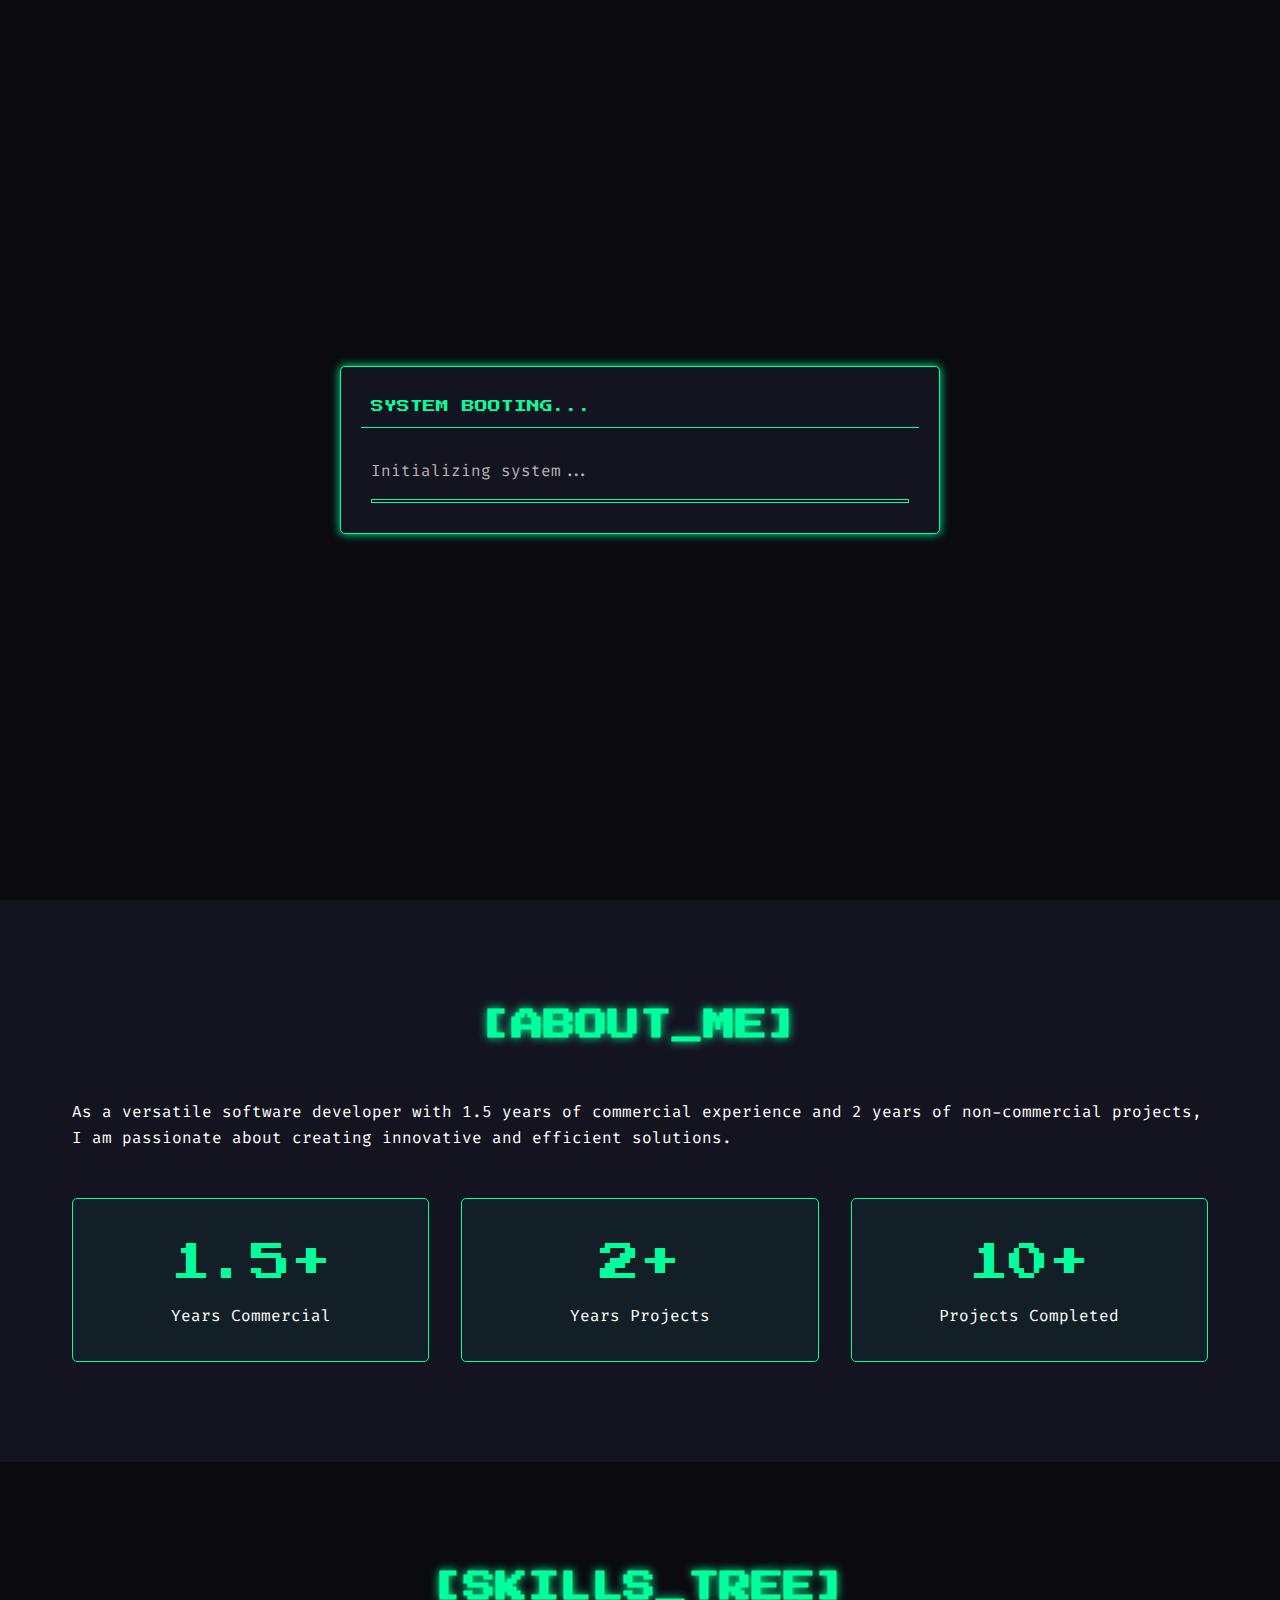
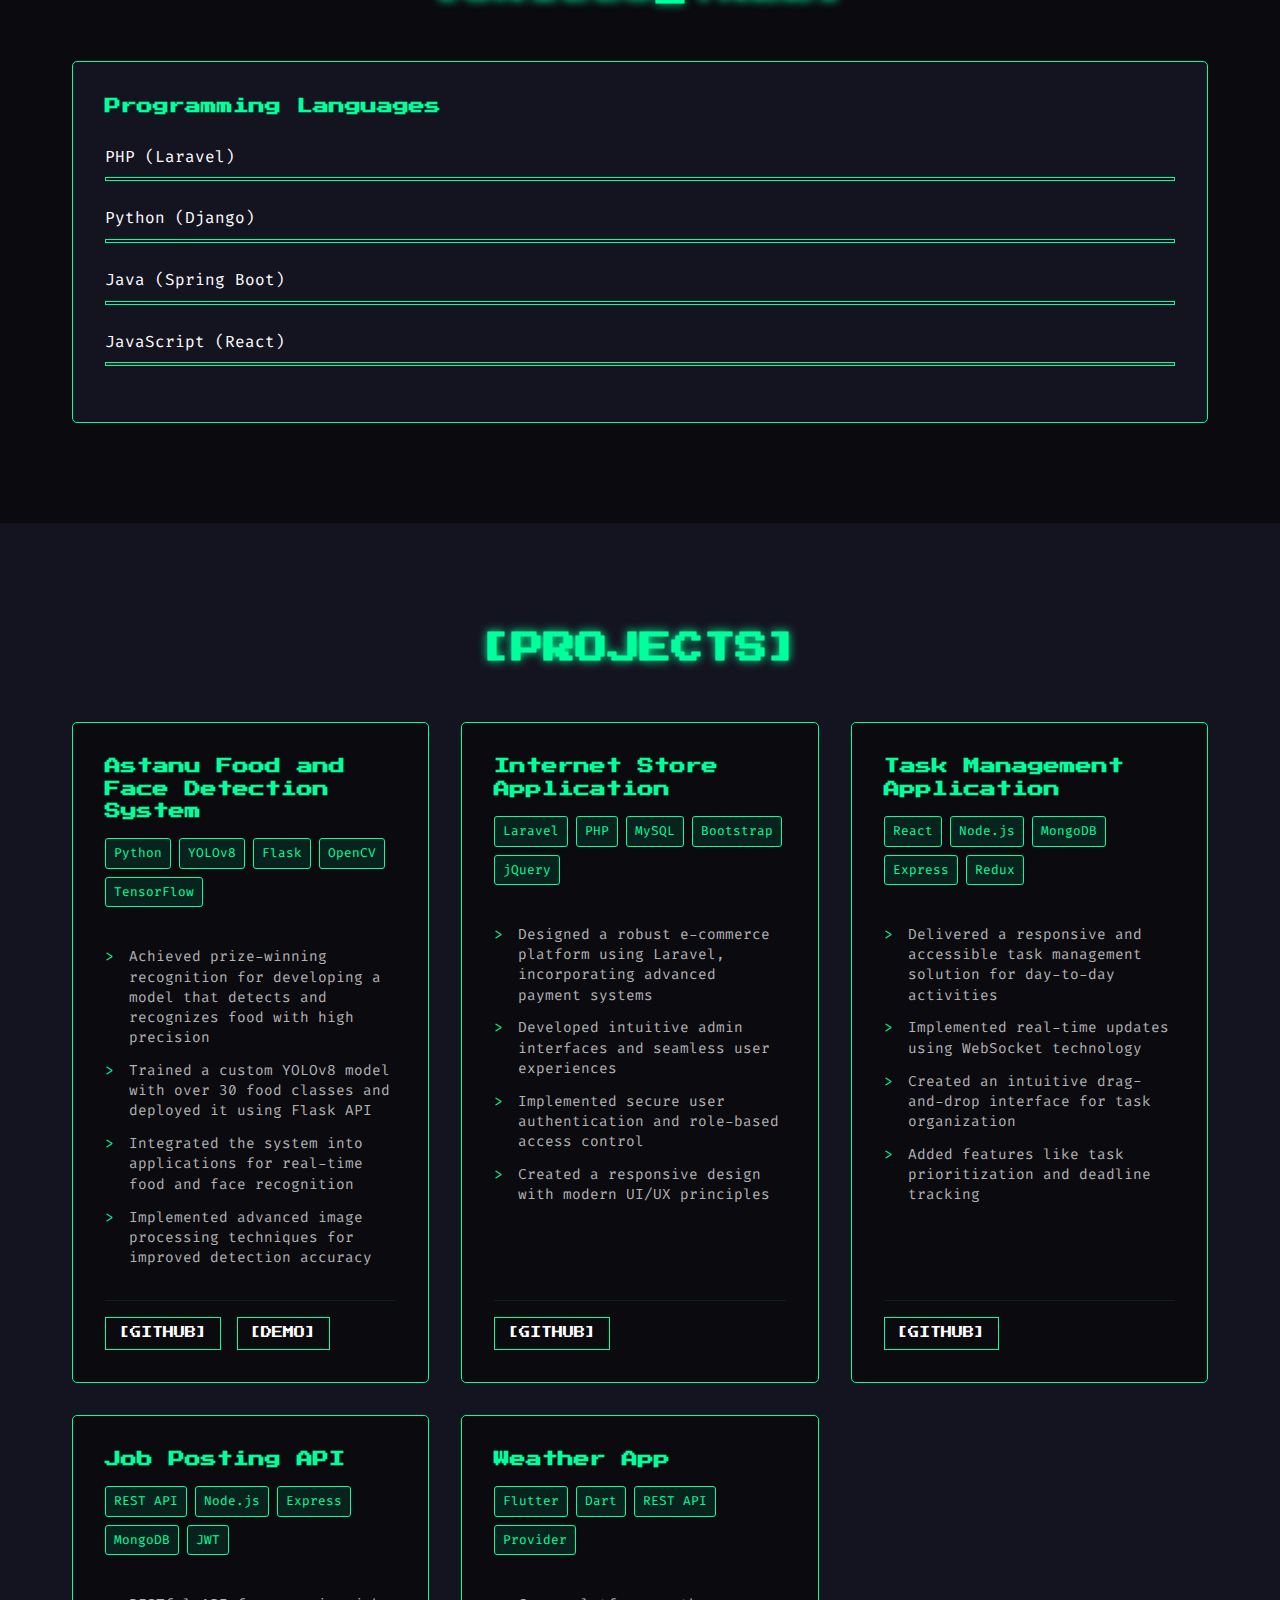
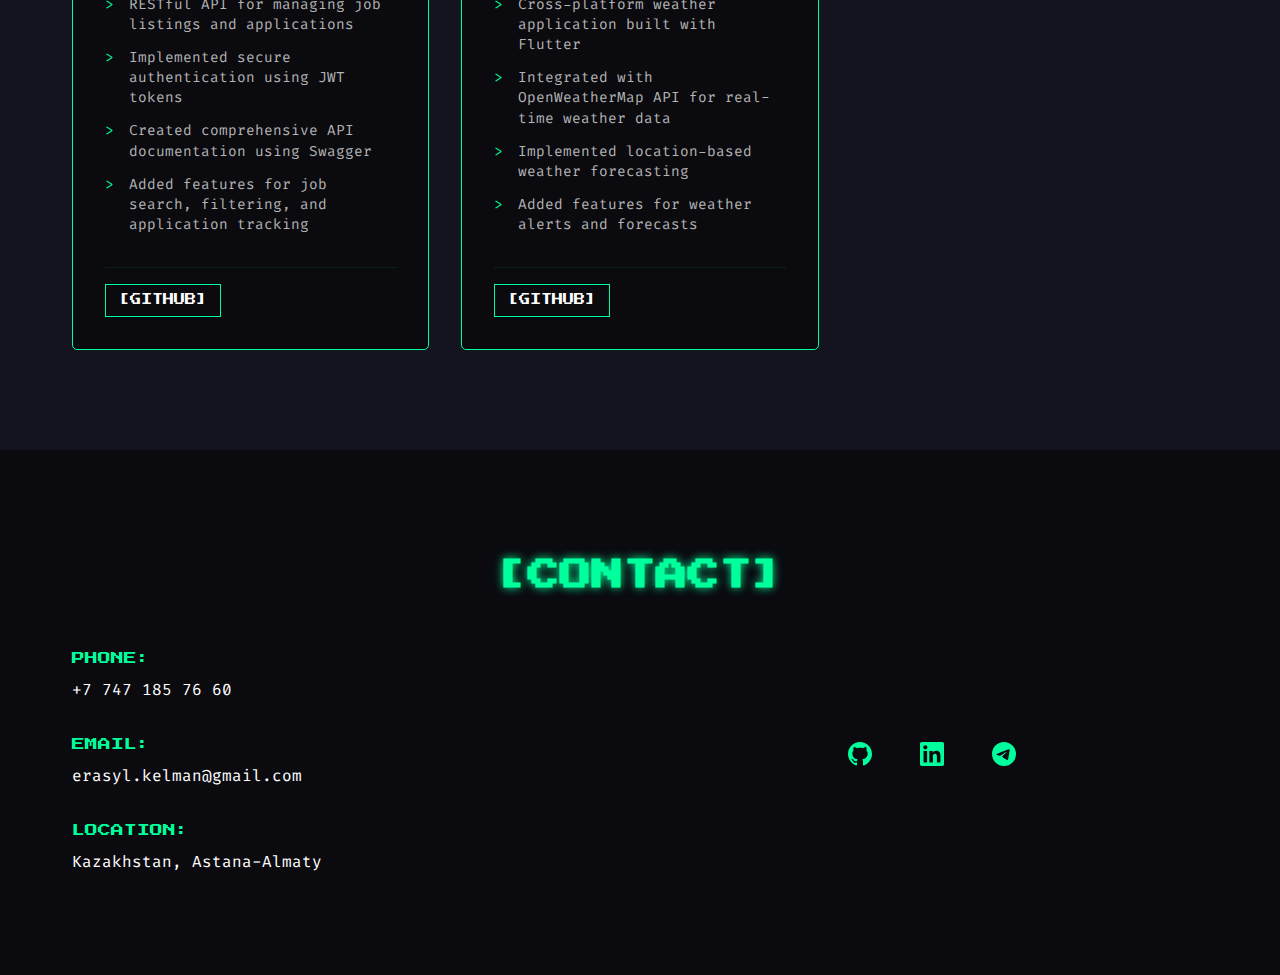
<file: index.html>
<!DOCTYPE html>
<html lang="en">
<head>
    <meta charset="UTF-8">
    <meta name="viewport" content="width=device-width, initial-scale=1.0">
    <meta name="description" content="Kelman Erasyl - Software Developer Portfolio">
    <title>Kelman Erasyl | Software Developer</title>
    <link href="https://fonts.googleapis.com/css2?family=Press+Start+2P&family=Fira+Code:wght@400;500;600&display=swap" rel="stylesheet">
    <link rel="stylesheet" href="style.css">
</head>
<body class="cyberpunk-theme">
    <!-- Preloader -->
    <div class="preloader">
        <div class="terminal">
            <div class="terminal-header">
                <span class="terminal-title">SYSTEM BOOTING...</span>
            </div>
            <div class="terminal-content">
                <div class="loading-text">Initializing system...</div>
                <div class="progress-bar"></div>
            </div>
        </div>
    </div>

    <!-- Main Navigation -->
    <nav class="cyber-nav">
        <div class="nav-container">
            <div class="nav-logo">KE_DEV</div>
            <div class="nav-links">
                <a href="#about" class="cyber-button">[ABOUT]</a>
                <a href="#skills" class="cyber-button">[SKILLS]</a>
                <a href="#projects" class="cyber-button">[PROJECTS]</a>
                <a href="#contact" class="cyber-button">[CONTACT]</a>
            </div>
        </div>
    </nav>

    <!-- Hero Section -->
    <section id="hero" class="hero-section">
        <div class="glitch-container">
            <h1 class="glitch-text" data-text="KELMAN ERASYL">KELMAN ERASYL</h1>
            <div class="cyber-subtitle">SOFTWARE DEVELOPER</div>
        </div>
        <div class="matrix-rain"></div>
        <div class="hero-description">
            <p class="typing-text">> Full-stack developer crafting digital experiences</p>
            <p class="typing-text">> Transforming ideas into interactive reality</p>
        </div>
    </section>

    <!-- About Section -->
    <section id="about" class="about-section">
        <div class="section-header">
            <h2 class="cyber-heading">[ABOUT_ME]</h2>
        </div>
        <div class="about-content">
            <div class="about-text">
                <p>As a versatile software developer with 1.5 years of commercial experience and 2 years of non-commercial projects, I am passionate about creating innovative and efficient solutions.</p>
                <div class="stats-container">
                    <div class="stat-item">
                        <span class="stat-value">1.5+</span>
                        <span class="stat-label">Years Commercial</span>
                    </div>
                    <div class="stat-item">
                        <span class="stat-value">2+</span>
                        <span class="stat-label">Years Projects</span>
                    </div>
                    <div class="stat-item">
                        <span class="stat-value">10+</span>
                        <span class="stat-label">Projects Completed</span>
                    </div>
                </div>
            </div>
        </div>
    </section>

    <!-- Skills Section -->
    <section id="skills" class="skills-section">
        <div class="section-header">
            <h2 class="cyber-heading">[SKILLS_TREE]</h2>
        </div>
        <div class="skills-grid">
            <div class="skill-category">
                <h3 class="category-title">Programming Languages</h3>
                <div class="skill-items">
                    <div class="skill-item" data-level="90">
                        <span class="skill-name">PHP (Laravel)</span>
                        <div class="skill-bar"></div>
                    </div>
                    <div class="skill-item" data-level="85">
                        <span class="skill-name">Python (Django)</span>
                        <div class="skill-bar"></div>
                    </div>
                    <div class="skill-item" data-level="80">
                        <span class="skill-name">Java (Spring Boot)</span>
                        <div class="skill-bar"></div>
                    </div>
                    <div class="skill-item" data-level="85">
                        <span class="skill-name">JavaScript (React)</span>
                        <div class="skill-bar"></div>
                    </div>
                </div>
            </div>
        </div>
    </section>

    <!-- Projects Section -->
    <section id="projects" class="projects-section">
        <div class="section-header">
            <h2 class="cyber-heading">[PROJECTS]</h2>
        </div>
        <div class="projects-grid">
            <div class="project-card">
                <div class="project-header">
                    <h3>Astanu Food and Face Detection System</h3>
                    <div class="project-tech">
                        <span class="tech-tag">Python</span>
                        <span class="tech-tag">YOLOv8</span>
                        <span class="tech-tag">Flask</span>
                        <span class="tech-tag">OpenCV</span>
                        <span class="tech-tag">TensorFlow</span>
                    </div>
                </div>
                <div class="project-description">
                    <ul class="project-achievements">
                        <li>Achieved prize-winning recognition for developing a model that detects and recognizes food with high precision</li>
                        <li>Trained a custom YOLOv8 model with over 30 food classes and deployed it using Flask API</li>
                        <li>Integrated the system into applications for real-time food and face recognition</li>
                        <li>Implemented advanced image processing techniques for improved detection accuracy</li>
                    </ul>
                </div>
                <div class="project-links">
                    <a href="https://github.com/Lelouchhikka/Astanu-Food-Detection" class="cyber-button" target="_blank">[GITHUB]</a>
                    <a href="#" class="cyber-button">[DEMO]</a>
                </div>
            </div>

            <div class="project-card">
                <div class="project-header">
                    <h3>Internet Store Application</h3>
                    <div class="project-tech">
                        <span class="tech-tag">Laravel</span>
                        <span class="tech-tag">PHP</span>
                        <span class="tech-tag">MySQL</span>
                        <span class="tech-tag">Bootstrap</span>
                        <span class="tech-tag">jQuery</span>
                    </div>
                </div>
                <div class="project-description">
                    <ul class="project-achievements">
                        <li>Designed a robust e-commerce platform using Laravel, incorporating advanced payment systems</li>
                        <li>Developed intuitive admin interfaces and seamless user experiences</li>
                        <li>Implemented secure user authentication and role-based access control</li>
                        <li>Created a responsive design with modern UI/UX principles</li>
                    </ul>
                </div>
                <div class="project-links">
                    <a href="https://github.com/Lelouchhikka/Internet-Store-by-Lelouchhikka" class="cyber-button" target="_blank">[GITHUB]</a>
                </div>
            </div>

            <div class="project-card">
                <div class="project-header">
                    <h3>Task Management Application</h3>
                    <div class="project-tech">
                        <span class="tech-tag">React</span>
                        <span class="tech-tag">Node.js</span>
                        <span class="tech-tag">MongoDB</span>
                        <span class="tech-tag">Express</span>
                        <span class="tech-tag">Redux</span>
                    </div>
                </div>
                <div class="project-description">
                    <ul class="project-achievements">
                        <li>Delivered a responsive and accessible task management solution for day-to-day activities</li>
                        <li>Implemented real-time updates using WebSocket technology</li>
                        <li>Created an intuitive drag-and-drop interface for task organization</li>
                        <li>Added features like task prioritization and deadline tracking</li>
                    </ul>
                </div>
                <div class="project-links">
                    <a href="https://github.com/Lelouchhikka/TaskStore" class="cyber-button" target="_blank">[GITHUB]</a>
                </div>
            </div>

            <div class="project-card">
                <div class="project-header">
                    <h3>Job Posting API</h3>
                    <div class="project-tech">
                        <span class="tech-tag">REST API</span>
                        <span class="tech-tag">Node.js</span>
                        <span class="tech-tag">Express</span>
                        <span class="tech-tag">MongoDB</span>
                        <span class="tech-tag">JWT</span>
                    </div>
                </div>
                <div class="project-description">
                    <ul class="project-achievements">
                        <li>RESTful API for managing job listings and applications</li>
                        <li>Implemented secure authentication using JWT tokens</li>
                        <li>Created comprehensive API documentation using Swagger</li>
                        <li>Added features for job search, filtering, and application tracking</li>
                    </ul>
                </div>
                <div class="project-links">
                    <a href="https://github.com/Lelouchhikka/Job-Posting-API-" class="cyber-button" target="_blank">[GITHUB]</a>
                </div>
            </div>

            <div class="project-card">
                <div class="project-header">
                    <h3>Weather App</h3>
                    <div class="project-tech">
                        <span class="tech-tag">Flutter</span>
                        <span class="tech-tag">Dart</span>
                        <span class="tech-tag">REST API</span>
                        <span class="tech-tag">Provider</span>
                    </div>
                </div>
                <div class="project-description">
                    <ul class="project-achievements">
                        <li>Cross-platform weather application built with Flutter</li>
                        <li>Integrated with OpenWeatherMap API for real-time weather data</li>
                        <li>Implemented location-based weather forecasting</li>
                        <li>Added features for weather alerts and forecasts</li>
                    </ul>
                </div>
                <div class="project-links">
                    <a href="https://github.com/Lelouchhikka/Weather-App" class="cyber-button" target="_blank">[GITHUB]</a>
                </div>
            </div>
        </div>
    </section>

    <!-- Contact Section -->
    <section id="contact" class="contact-section">
        <div class="section-header">
            <h2 class="cyber-heading">[CONTACT]</h2>
        </div>
        <div class="contact-container">
            <div class="contact-info">
                <div class="contact-item">
                    <span class="contact-label">PHONE:</span>
                    <span class="contact-value">+7 747 185 76 60</span>
                </div>
                <div class="contact-item">
                    <span class="contact-label">EMAIL:</span>
                    <span class="contact-value">erasyl.kelman@gmail.com</span>
                </div>
                <div class="contact-item">
                    <span class="contact-label">LOCATION:</span>
                    <span class="contact-value">Kazakhstan, Astana-Almaty</span>
                </div>
            </div>
            <div class="social-links">
                <a href="https://github.com/Lelouchhikka" class="social-icon" target="_blank">
                    <img src="svg/github.svg" alt="GitHub">
                </a>
                <a href="https://linkedin.com/in/kelman-erasyl" class="social-icon" target="_blank">
                    <img src="svg/linkedin.svg" alt="LinkedIn">
                </a>
                <a href="https://t.me/LelouhHikka" class="social-icon" target="_blank">
                    <img src="svg/telegram.svg" alt="Telegram">
                </a>
            </div>
        </div>
    </section>

    <!-- Terminal Interface (Easter Egg) -->
    <div class="terminal-interface">
        <div class="terminal-header">
            <span class="terminal-title">KE_DEV_TERMINAL</span>
            <div class="terminal-controls">
                <span class="control"></span>
                <span class="control"></span>
                <span class="control"></span>
            </div>
        </div>
        <div class="terminal-content">
            <div class="terminal-output"></div>
            <div class="terminal-input">
                <span class="prompt">></span>
                <input type="text" class="command-input" placeholder="Type 'help' for commands...">
            </div>
        </div>
    </div>

    <script src="script.js"></script>
</body>
</html>
</file>
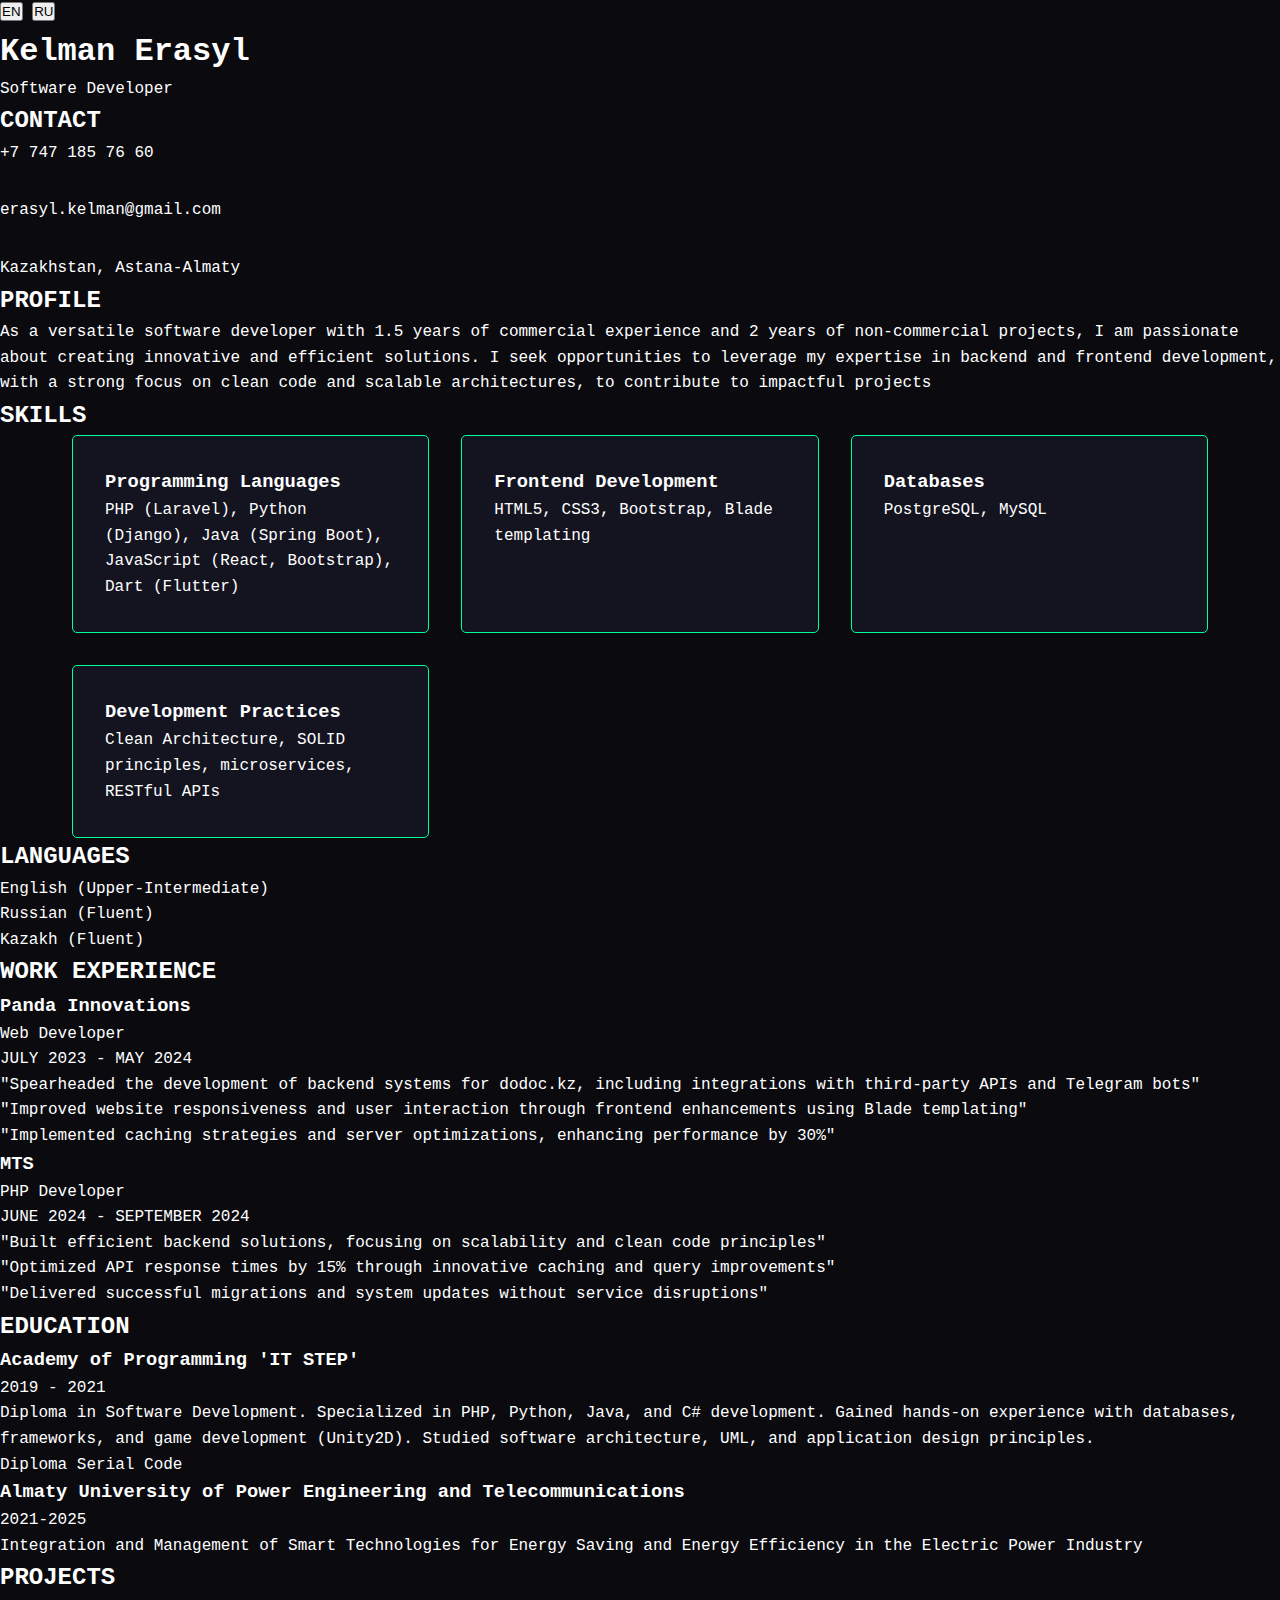
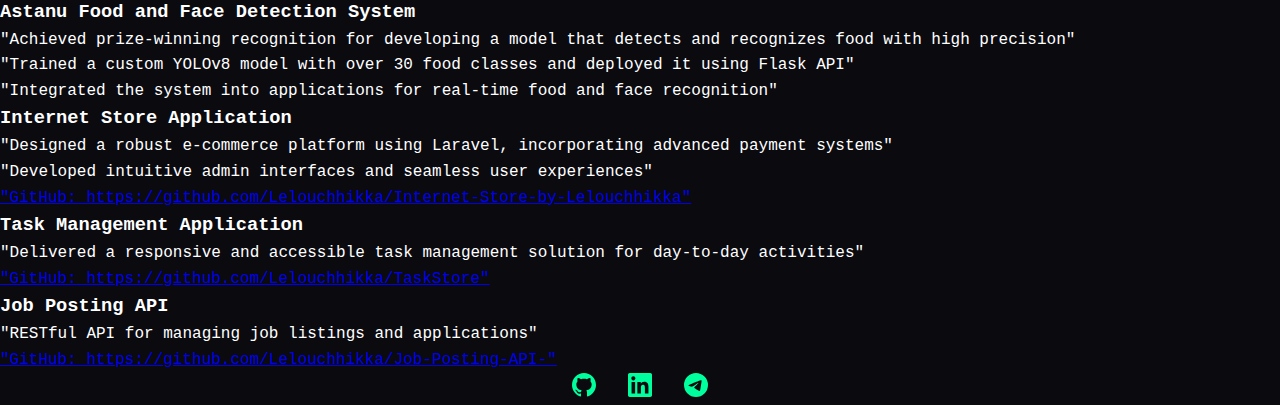
<file: code(1).html>
<!DOCTYPE html>
<html lang="en">
<head>
    <meta charset="UTF-8">
    <meta name="viewport" content="width=device-width, initial-scale=1.0">
    <meta name="description" content="Kelman Erasyl - Software Developer Portfolio">
    <title>Kelman Erasyl - Software Developer</title>
    <link href="https://fonts.googleapis.com/css2?family=Poppins:wght@400;500;600;700;800&family=Anton&display=swap" rel="stylesheet">
    <link rel="stylesheet" href="style.css">
</head>
<body>
    <!-- Header -->
    <header>
        <div class="container header-content">
            <div class="language-switcher">
                <button class="lang-btn active" data-lang="en">EN</button>
                <button class="lang-btn" data-lang="ru">RU</button>
            </div>
            <div class="header-text">
                <h1 class="header-title" data-i18n="header.title">Kelman Erasyl</h1>
                <p class="header-subtitle" data-i18n="header.subtitle">Software Developer</p>
            </div>
        </div>
    </header>

    <!-- Contact Section -->
    <section class="contact">
        <div class="container">
            <h2 data-i18n="contact.title">CONTACT</h2>
            <div class="contact-info">
                <p><span data-i18n="contact.phone">+7 747 185 76 60</span></p>
                <p><span data-i18n="contact.email">erasyl.kelman@gmail.com</span></p>
                <p><span data-i18n="contact.location">Kazakhstan, Astana-Almaty</span></p>
            </div>
        </div>
    </section>

    <!-- Profile Section -->
    <section class="profile">
        <div class="container">
            <h2 data-i18n="profile.title">PROFILE</h2>
            <p data-i18n="profile.description">As a versatile software developer with 1.5 years of commercial experience and 2 years of non-commercial projects, I am passionate about creating innovative and efficient solutions.</p>
        </div>
    </section>

    <!-- Skills Section -->
    <section class="skills">
        <div class="container">
            <h2 data-i18n="skills.title">SKILLS</h2>
            <div class="skills-grid">
                <div class="skill-category">
                    <h3 data-i18n="skills.programming_languages">Programming Languages</h3>
                    <p data-i18n="skills.programming_languages_list">PHP (Laravel), Python (Django), Java (Spring Boot), JavaScript (React, Bootstrap), Dart (Flutter)</p>
                </div>
                <div class="skill-category">
                    <h3 data-i18n="skills.frontend">Frontend Development</h3>
                    <p data-i18n="skills.frontend_list">HTML5, CSS3, Bootstrap, Blade templating</p>
                </div>
                <div class="skill-category">
                    <h3 data-i18n="skills.databases">Databases</h3>
                    <p data-i18n="skills.databases_list">PostgreSQL, MySQL</p>
                </div>
                <div class="skill-category">
                    <h3 data-i18n="skills.practices">Development Practices</h3>
                    <p data-i18n="skills.practices_list">Clean Architecture, SOLID principles, microservices, RESTful APIs</p>
                </div>
            </div>
        </div>
    </section>

    <!-- Languages Section -->
    <section class="languages">
        <div class="container">
            <h2 data-i18n="languages.title">LANGUAGES</h2>
            <div class="languages-list">
                <p data-i18n="languages.english">English (Upper-Intermediate)</p>
                <p data-i18n="languages.russian">Russian (Fluent)</p>
                <p data-i18n="languages.kazakh">Kazakh (Fluent)</p>
            </div>
        </div>
    </section>

    <!-- Experience Section -->
    <section class="experience">
        <div class="container">
            <h2 data-i18n="experience.title">WORK EXPERIENCE</h2>
            
            <div class="experience-item">
                <h3 data-i18n="experience.panda_innovations.title">Panda Innovations</h3>
                <p class="position" data-i18n="experience.panda_innovations.position">Web Developer</p>
                <p class="period" data-i18n="experience.panda_innovations.period">JULY 2023 - MAY 2024</p>
                <ul class="achievements">
                    <li data-i18n="experience.panda_innovations.achievements.0">Spearheaded the development of backend systems for dodoc.kz</li>
                    <li data-i18n="experience.panda_innovations.achievements.1">Improved website responsiveness and user interaction</li>
                    <li data-i18n="experience.panda_innovations.achievements.2">Implemented caching strategies and server optimizations</li>
                </ul>
            </div>

            <div class="experience-item">
                <h3 data-i18n="experience.mts.title">MTS</h3>
                <p class="position" data-i18n="experience.mts.position">PHP Developer</p>
                <p class="period" data-i18n="experience.mts.period">JUNE 2024 - SEPTEMBER 2024</p>
                <ul class="achievements">
                    <li data-i18n="experience.mts.achievements.0">Built efficient backend solutions</li>
                    <li data-i18n="experience.mts.achievements.1">Optimized API response times by 15%</li>
                    <li data-i18n="experience.mts.achievements.2">Delivered successful migrations and system updates</li>
                </ul>
            </div>
        </div>
    </section>

    <!-- Education Section -->
    <section class="education">
        <div class="container">
            <h2 data-i18n="education.title">EDUCATION</h2>
            
            <div class="education-item">
                <h3 data-i18n="education.it_step.title">Academy of Programming 'IT STEP'</h3>
                <p class="period" data-i18n="education.it_step.period">2019 - 2021</p>
                <p data-i18n="education.it_step.description">Diploma in Software Development</p>
                <p class="diploma" data-i18n="education.it_step.diploma">Diploma Serial Code: AS-020505</p>
            </div>

            <div class="education-item">
                <h3 data-i18n="education.aupet.title">Almaty University of Power Engineering and Telecommunications</h3>
                <p class="period" data-i18n="education.aupet.period">2021-2025</p>
                <p data-i18n="education.aupet.description">Integration and Management of Smart Technologies</p>
            </div>
        </div>
    </section>

    <!-- Projects Section -->
    <section class="projects">
        <div class="container">
            <h2 data-i18n="projects.title">PROJECTS</h2>
            
            <div class="project-item">
                <h3 data-i18n="projects.astanu_food.title">Astanu Food and Face Detection System</h3>
                <ul class="achievements">
                    <li data-i18n="projects.astanu_food.achievements.0">Achieved prize-winning recognition</li>
                    <li data-i18n="projects.astanu_food.achievements.1">Trained a custom YOLOv8 model</li>
                    <li data-i18n="projects.astanu_food.achievements.2">Integrated the system into applications</li>
                </ul>
            </div>

            <div class="project-item">
                <h3 data-i18n="projects.internet_store.title">Internet Store Application</h3>
                <ul class="achievements">
                    <li data-i18n="projects.internet_store.achievements.0">Designed a robust e-commerce platform</li>
                    <li data-i18n="projects.internet_store.achievements.1">Developed intuitive admin interfaces</li>
                    <li><a href="https://github.com/Lelouchhikka/Internet-Store-by-Lelouchhikka" target="_blank" data-i18n="projects.internet_store.achievements.2">GitHub Repository</a></li>
                </ul>
            </div>

            <div class="project-item">
                <h3 data-i18n="projects.task_management.title">Task Management Application</h3>
                <ul class="achievements">
                    <li data-i18n="projects.task_management.achievements.0">Delivered a responsive solution</li>
                    <li><a href="https://github.com/Lelouchhikka/TaskStore" target="_blank" data-i18n="projects.task_management.achievements.1">GitHub Repository</a></li>
                </ul>
            </div>

            <div class="project-item">
                <h3 data-i18n="projects.job_posting.title">Job Posting API</h3>
                <ul class="achievements">
                    <li data-i18n="projects.job_posting.achievements.0">RESTful API for managing job listings</li>
                    <li><a href="https://github.com/Lelouchhikka/Job-Posting-API-" target="_blank" data-i18n="projects.job_posting.achievements.1">GitHub Repository</a></li>
                </ul>
            </div>
        </div>
    </section>

    <!-- Footer -->
    <footer>
        <div class="container">
            <div class="social-links">
                <a href="https://github.com/Lelouchhikka" target="_blank" aria-label="GitHub">
                    <img src="svg/github.svg" alt="GitHub" loading="lazy">
                </a>
                <a href="https://linkedin.com/in/your-profile" target="_blank" aria-label="LinkedIn">
                    <img src="svg/linkedin.svg" alt="LinkedIn" loading="lazy">
                </a>
                <a href="https://t.me/your-username" target="_blank" aria-label="Telegram">
                    <img src="svg/telegram.svg" alt="Telegram" loading="lazy">
                </a>
            </div>
        </div>
    </footer>

    <script src="script.js"></script>
</body>
</html>
</file>
<file: style.css>
/* style.css */
:root {
    --primary-bg: #0a0a0f;
    --secondary-bg: #141420;
    --accent-color: #00ff9d;
    --text-primary: #ffffff;
    --text-secondary: #b3b3b3;
    --neon-blue: #00f3ff;
    --neon-pink: #ff00ff;
    --neon-purple: #9d00ff;
    --glow-intensity: 0 0 10px;
    --primary-color: #2C3E50;
    --secondary-color: #3498DB;
    --text-color: #FFFFFF;
    --text-grey: #b0b0b0;
    --light-bg: #F8F9FA;
    --dark-bg: #080808;
    --transition: all 0.3s ease;
    --primary-green: #AFFF34;
    --bright-green-text: #39FF14;
    --card-bg: #1a1a1a;
    --button-purple: #6A0DAD;
    --button-orange: #FF8C00;
    --tag-blue-border: #4A4AFF;
    --tag-blue-bg: rgba(74, 74, 255, 0.15);
    --font-main: 'Poppins', sans-serif;
    --font-display: 'Anton', sans-serif;
}

* {
    margin: 0;
    padding: 0;
    box-sizing: border-box;
}

body {
    font-family: 'Fira Code', monospace;
    background-color: var(--primary-bg);
    color: var(--text-primary);
    line-height: 1.6;
    overflow-x: hidden;
}

/* Preloader */
.preloader {
    position: fixed;
    top: 0;
    left: 0;
    width: 100%;
    height: 100%;
    background: var(--primary-bg);
    z-index: 9999;
    display: flex;
    justify-content: center;
    align-items: center;
}

.terminal {
    width: 80%;
    max-width: 600px;
    background: var(--secondary-bg);
    border: 1px solid var(--accent-color);
    border-radius: 5px;
    padding: 20px;
    box-shadow: var(--glow-intensity) var(--accent-color);
}

.terminal-header {
    border-bottom: 1px solid var(--accent-color);
    padding-bottom: 10px;
    margin-bottom: 20px;
}

.terminal-title {
    color: var(--accent-color);
    font-family: 'Press Start 2P', cursive;
    font-size: 0.8rem;
}

.loading-text {
    color: var(--text-secondary);
    margin-bottom: 15px;
}

.progress-bar {
    height: 4px;
    background: var(--secondary-bg);
    border: 1px solid var(--accent-color);
    position: relative;
    overflow: hidden;
}

.progress-bar::after {
    content: '';
    position: absolute;
    top: 0;
    left: 0;
    height: 100%;
    width: 0;
    background: var(--accent-color);
    animation: progress 2s ease-in-out forwards;
}

/* Navigation */
.cyber-nav {
    position: fixed;
    top: 0;
    left: 0;
    width: 100%;
    background: rgba(10, 10, 15, 0.95);
    backdrop-filter: blur(10px);
    z-index: 1000;
    border-bottom: 1px solid var(--accent-color);
}

.nav-container {
    max-width: 1200px;
    margin: 0 auto;
    padding: 1rem;
    display: flex;
    justify-content: space-between;
    align-items: center;
}

.nav-logo {
    font-family: 'Press Start 2P', cursive;
    color: var(--accent-color);
    font-size: 1.2rem;
    text-shadow: var(--glow-intensity) var(--accent-color);
}

.nav-links {
    display: flex;
    gap: 2rem;
}

.cyber-button {
    color: var(--text-primary);
    text-decoration: none;
    font-family: 'Press Start 2P', cursive;
    font-size: 0.8rem;
    padding: 0.5rem 1rem;
    border: 1px solid var(--accent-color);
    background: transparent;
    transition: all 0.3s ease;
    position: relative;
    overflow: hidden;
}

.cyber-button:hover {
    background: var(--accent-color);
    color: var(--primary-bg);
    box-shadow: var(--glow-intensity) var(--accent-color);
}

/* Hero Section */
.hero-section {
    height: 100vh;
    display: flex;
    flex-direction: column;
    justify-content: center;
    align-items: center;
    position: relative;
    overflow: hidden;
}

.glitch-container {
    text-align: center;
    position: relative;
}

.glitch-text {
    font-family: 'Press Start 2P', cursive;
    font-size: 3rem;
    color: var(--text-primary);
    text-shadow: var(--glow-intensity) var(--accent-color);
    position: relative;
    animation: glitch 1s infinite;
}

.cyber-subtitle {
    font-family: 'Fira Code', monospace;
    color: var(--accent-color);
    font-size: 1.5rem;
    margin-top: 1rem;
    text-shadow: var(--glow-intensity) var(--accent-color);
}

.matrix-rain {
    position: absolute;
    top: 0;
    left: 0;
    width: 100%;
    height: 100%;
    pointer-events: none;
    z-index: -1;
}

/* About Section */
.about-section {
    padding: 100px 0;
    background: var(--secondary-bg);
}

.section-header {
    text-align: center;
    margin-bottom: 3rem;
}

.cyber-heading {
    font-family: 'Press Start 2P', cursive;
    color: var(--accent-color);
    font-size: 2rem;
    text-shadow: var(--glow-intensity) var(--accent-color);
}

.about-content {
    max-width: 1200px;
    margin: 0 auto;
    padding: 0 2rem;
}

.stats-container {
    display: grid;
    grid-template-columns: repeat(auto-fit, minmax(200px, 1fr));
    gap: 2rem;
    margin-top: 3rem;
}

.stat-item {
    text-align: center;
    padding: 2rem;
    border: 1px solid var(--accent-color);
    border-radius: 5px;
    background: rgba(0, 255, 157, 0.05);
}

.stat-value {
    display: block;
    font-size: 2.5rem;
    color: var(--accent-color);
    font-family: 'Press Start 2P', cursive;
    margin-bottom: 0.5rem;
}

/* Skills Section */
.skills-section {
    padding: 100px 0;
    background: var(--primary-bg);
}

.skills-grid {
    max-width: 1200px;
    margin: 0 auto;
    padding: 0 2rem;
    display: grid;
    grid-template-columns: repeat(auto-fit, minmax(300px, 1fr));
    gap: 2rem;
}

.skill-category {
    background: var(--secondary-bg);
    padding: 2rem;
    border: 1px solid var(--accent-color);
    border-radius: 5px;
}

.category-title {
    color: var(--accent-color);
    margin-bottom: 1.5rem;
    font-family: 'Press Start 2P', cursive;
    font-size: 1rem;
}

.skill-item {
    margin-bottom: 1.5rem;
}

.skill-name {
    display: block;
    margin-bottom: 0.5rem;
}

.skill-bar {
    height: 4px;
    background: var(--secondary-bg);
    border: 1px solid var(--accent-color);
    position: relative;
}

.skill-bar::after {
    content: '';
    position: absolute;
    top: 0;
    left: 0;
    height: 100%;
    width: var(--skill-level);
    background: var(--accent-color);
    box-shadow: var(--glow-intensity) var(--accent-color);
}

/* Projects Section */
.projects-section {
    padding: 100px 0;
    background: var(--secondary-bg);
}

.projects-grid {
    max-width: 1200px;
    margin: 0 auto;
    padding: 0 2rem;
    display: grid;
    grid-template-columns: repeat(auto-fit, minmax(350px, 1fr));
    gap: 2rem;
}

.project-card {
    background: var(--primary-bg);
    border: 1px solid var(--accent-color);
    border-radius: 5px;
    padding: 2rem;
    transition: all 0.3s ease;
    display: flex;
    flex-direction: column;
    gap: 1rem;
    height: 100%;
}

.project-card:hover {
    transform: translateY(-5px);
    box-shadow: var(--glow-intensity) var(--accent-color);
    border-color: var(--neon-blue);
}

.project-header {
    margin-bottom: 0.5rem;
}

.project-header h3 {
    color: var(--accent-color);
    font-family: 'Press Start 2P', cursive;
    font-size: 1rem;
    margin-bottom: 1rem;
    line-height: 1.4;
}

.project-tech {
    display: flex;
    flex-wrap: wrap;
    gap: 0.5rem;
    margin-top: 1rem;
}

.tech-tag {
    background: rgba(0, 255, 157, 0.1);
    color: var(--accent-color);
    padding: 0.25rem 0.5rem;
    border-radius: 3px;
    font-size: 0.8rem;
    border: 1px solid var(--accent-color);
    transition: all 0.3s ease;
}

.tech-tag:hover {
    background: rgba(0, 255, 157, 0.2);
    transform: translateY(-2px);
}

.project-links {
    margin-top: auto;
    display: flex;
    gap: 1rem;
    padding-top: 1rem;
    border-top: 1px solid rgba(0, 255, 157, 0.1);
}

.project-links .cyber-button {
    font-size: 0.7rem;
    padding: 0.4rem 0.8rem;
    transition: all 0.3s ease;
}

.project-links .cyber-button:hover {
    background: var(--accent-color);
    color: var(--primary-bg);
    transform: translateY(-2px);
}

.project-achievements {
    list-style: none;
    padding: 0;
    margin: 1rem 0;
}

.project-achievements li {
    position: relative;
    padding-left: 1.5rem;
    margin-bottom: 0.8rem;
    color: var(--text-secondary);
    font-size: 0.9rem;
    line-height: 1.4;
    transition: color 0.3s ease;
}

.project-achievements li:hover {
    color: var(--text-primary);
}

.project-achievements li::before {
    content: '>';
    position: absolute;
    left: 0;
    color: var(--accent-color);
    font-family: 'Fira Code', monospace;
}

/* Contact Section */
.contact-section {
    padding: 100px 0;
    background: var(--primary-bg);
}

.contact-container {
    max-width: 1200px;
    margin: 0 auto;
    padding: 0 2rem;
    display: grid;
    grid-template-columns: 1fr 1fr;
    gap: 4rem;
}

.contact-info {
    display: flex;
    flex-direction: column;
    gap: 2rem;
}

.contact-item {
    display: flex;
    flex-direction: column;
    gap: 0.5rem;
}

.contact-label {
    color: var(--accent-color);
    font-family: 'Press Start 2P', cursive;
    font-size: 0.8rem;
}

.social-links {
    display: flex;
    gap: 2rem;
    justify-content: center;
    align-items: center;
}

.social-icon {
    width: 40px;
    height: 40px;
    transition: transform 0.3s ease;
}

.social-icon:hover {
    transform: scale(1.1);
}

/* Terminal Interface */
.terminal-interface {
    position: fixed;
    bottom: 20px;
    right: 20px;
    width: 400px;
    background: var(--secondary-bg);
    border: 1px solid var(--accent-color);
    border-radius: 5px;
    display: none;
}

.terminal-header {
    padding: 10px;
    border-bottom: 1px solid var(--accent-color);
    display: flex;
    justify-content: space-between;
    align-items: center;
}

.terminal-controls {
    display: flex;
    gap: 5px;
}

.control {
    width: 12px;
    height: 12px;
    border-radius: 50%;
    background: var(--accent-color);
}

.terminal-content {
    padding: 10px;
}

.terminal-input {
    display: flex;
    align-items: center;
    gap: 5px;
}

.command-input {
    background: transparent;
    border: none;
    color: var(--text-primary);
    font-family: 'Fira Code', monospace;
    width: 100%;
    outline: none;
}

/* Animations */
@keyframes glitch {
    0% {
        text-shadow: 2px 0 var(--neon-pink), -2px 0 var(--neon-blue);
    }
    25% {
        text-shadow: -2px 0 var(--neon-pink), 2px 0 var(--neon-blue);
    }
    50% {
        text-shadow: 2px 0 var(--neon-purple), -2px 0 var(--neon-pink);
    }
    75% {
        text-shadow: -2px 0 var(--neon-purple), 2px 0 var(--neon-blue);
    }
    100% {
        text-shadow: 2px 0 var(--neon-pink), -2px 0 var(--neon-blue);
    }
}

@keyframes progress {
    to {
        width: 100%;
    }
}

/* Responsive Design */
@media (max-width: 768px) {
    .nav-links {
        display: none;
    }
    
    .glitch-text {
        font-size: 2rem;
    }
    
    .cyber-subtitle {
        font-size: 1.2rem;
    }
    
    .contact-container {
        grid-template-columns: 1fr;
    }
    
    .terminal-interface {
        width: 100%;
        bottom: 0;
        right: 0;
    }
}
</file>
